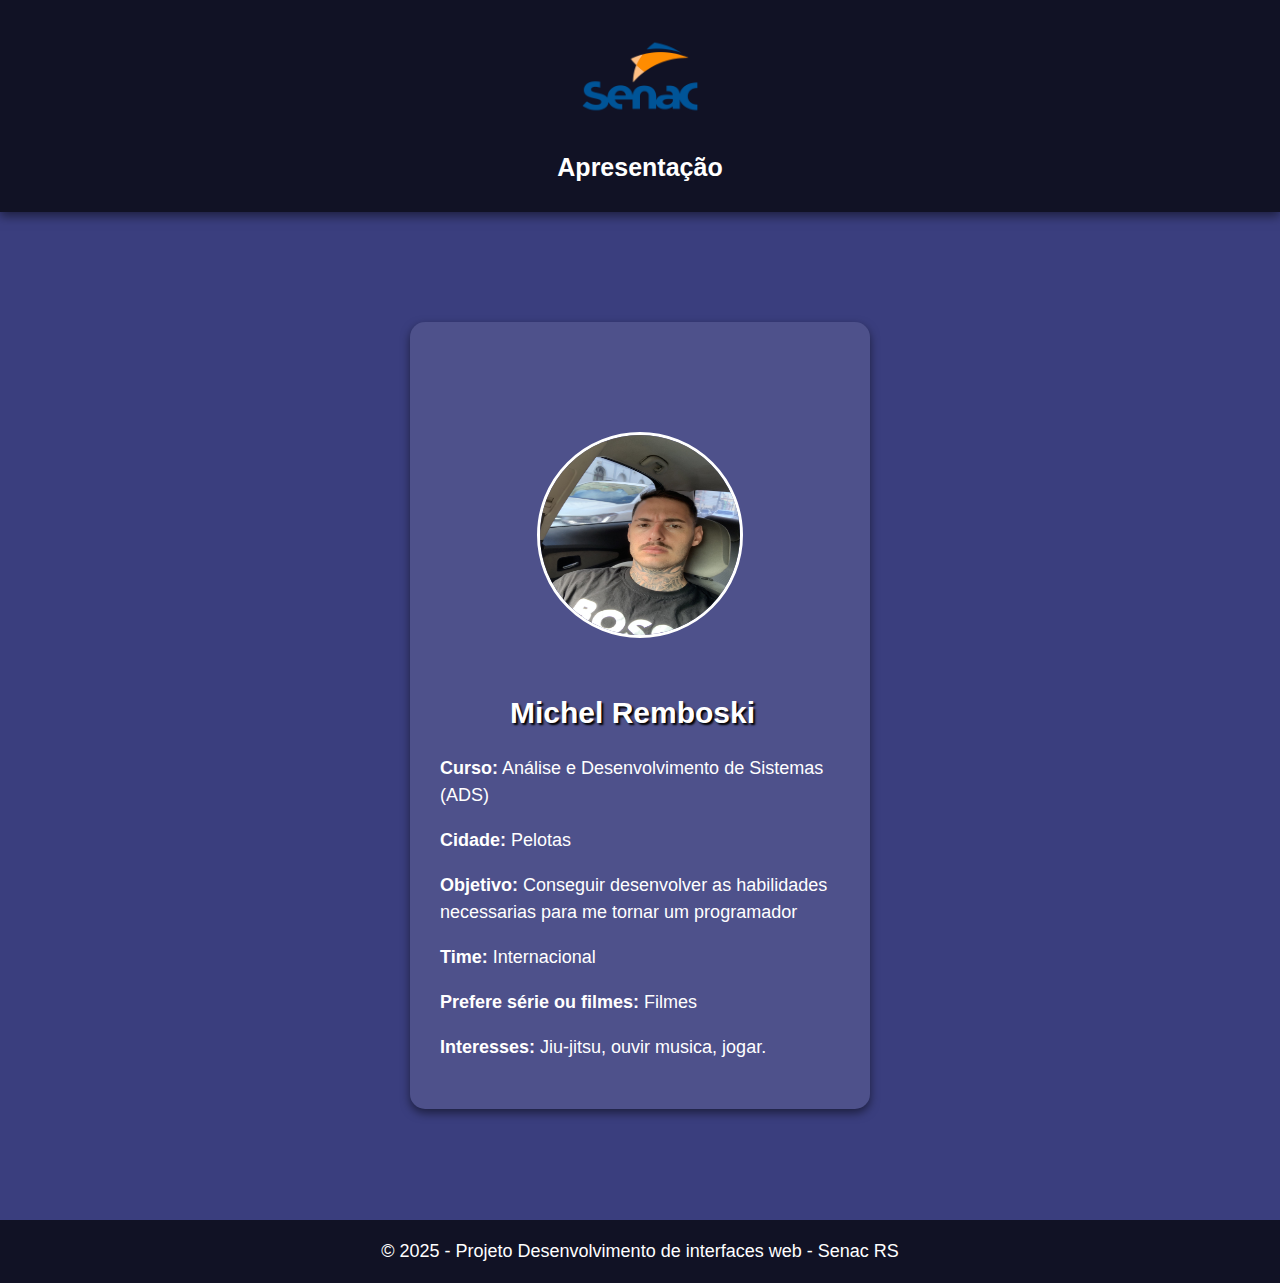
<file: index2.html>
<!DOCTYPE html>
<html lang="pt-BR">

<head>
    <meta charset="UTF-8">
    <meta name="viewport" content="width=device-width, initial-scale=1.0">
    <title>Apresentação - Michel</title>
    <link rel="stylesheet" type="text/css" href="style2.css">
</head>

<body>
    <header>
        <img src="senac.png" alt="Logo Senac RS" class="logo">
        <h1>Apresentação</h1>
    </header>
<br>
<br><br><br><br><br><br><br>
    <main>
        <section class="perfil">
            <img src="IMG_0797.jpg" alt="Foto Michel" class="foto"> <br>

            <h2>Michel Remboski</h2>
            <p><strong>Curso:</strong> Análise e Desenvolvimento de Sistemas (ADS)</p>
            <p><strong>Cidade:</strong> Pelotas</p>
            <p><strong>Objetivo:</strong> Conseguir desenvolver as habilidades necessarias para me tornar um programador</p>
            <p><strong>Time:</strong> Internacional</p>
            <p><strong>Prefere série ou filmes:</strong> Filmes</p>
            <p><strong>Interesses:</strong> Jiu-jitsu, ouvir musica, jogar.</p>
        </section>
    </main>
<br>


<br><br><br><br><br><br><br>
    <footer>
        <p>&copy; 2025 - Projeto Desenvolvimento de interfaces web - Senac RS</p>
    </footer>
</body>

</html>
</file>
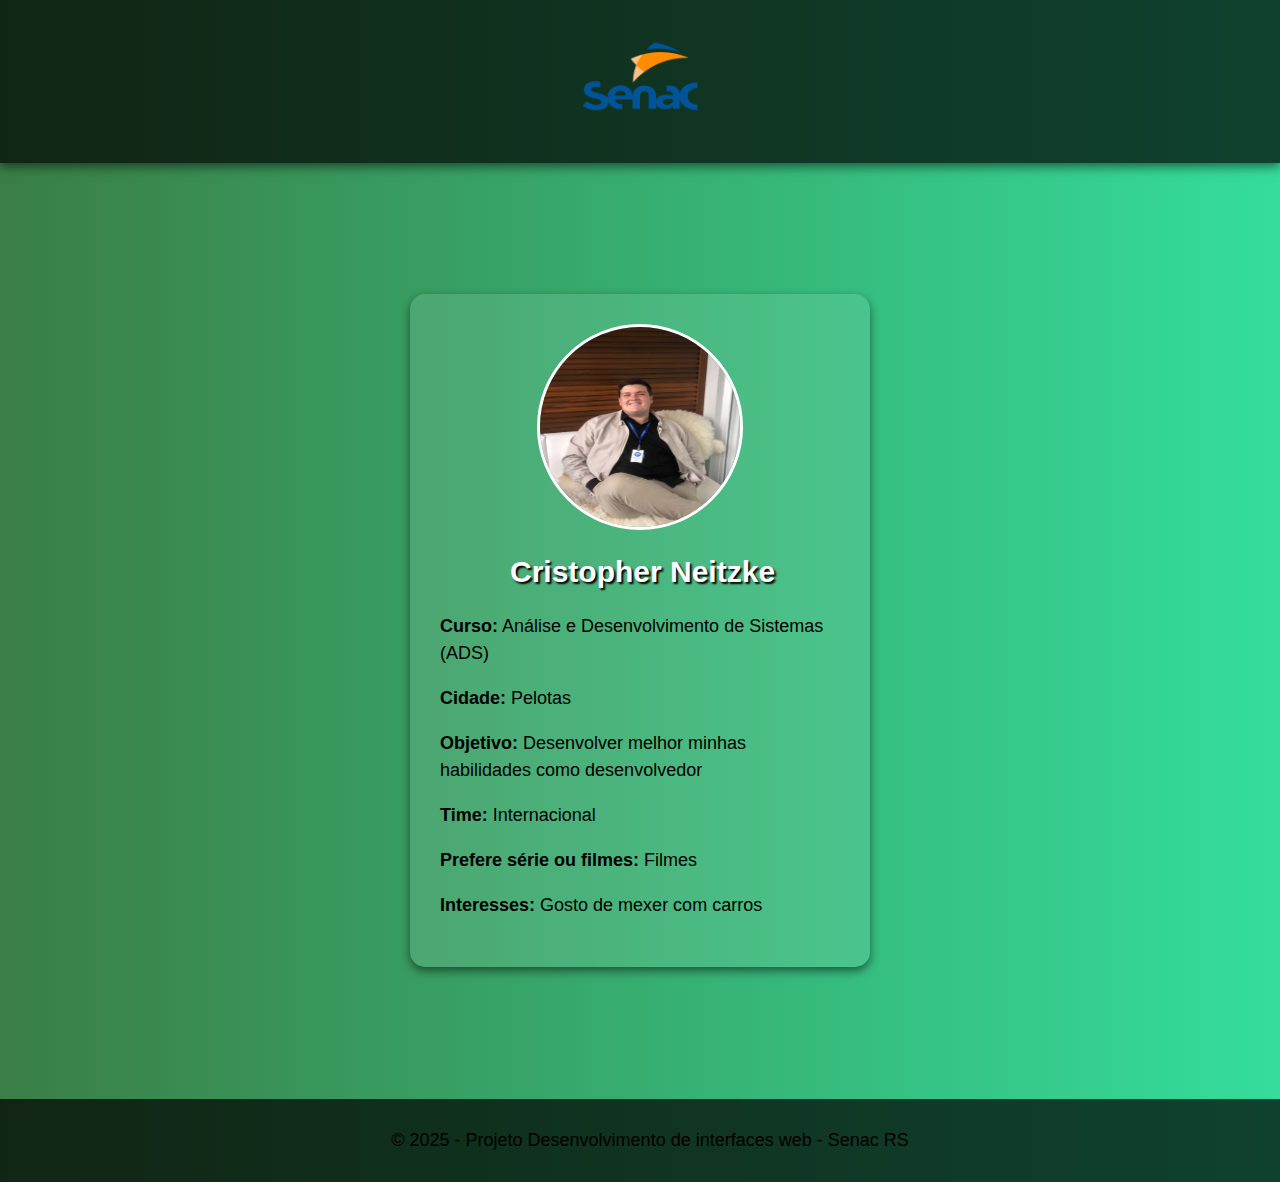
<file: index3.html>
<html lang="pt-BR">

<head>
    <meta charset="UTF-8">
    <meta name="viewport" content="width=device-width, initial-scale=1.0">
    <title>Apresentação - Cristopher</title>
    <link rel="stylesheet" type="text/css" href="style3.css">
</head>

<body>
    <header>
        <img src="senac.png" alt="Logo Senac RS" class="logo">
    </header>
<br><br><br>
<br><br><br>
    <main>
        <section class="perfil">
            <img src="cris.png" alt="Foto Cristopher" class="foto">
            <h2>Cristopher Neitzke</h2>
            <p><strong>Curso:</strong> Análise e Desenvolvimento de Sistemas (ADS)</p>
            <p><strong>Cidade:</strong> Pelotas</p>
            <p><strong>Objetivo:</strong> Desenvolver melhor minhas habilidades como desenvolvedor</p>
            <p><strong>Time:</strong> Internacional</p>
            <p><strong>Prefere série ou filmes:</strong> Filmes</p>
            <p><strong>Interesses:</strong> Gosto de mexer com carros</p>
        </section>
    </main>
<br><br><br><br><br><br>
    <footer>
        <p>&copy; 2025 - Projeto Desenvolvimento de interfaces web - Senac RS</p>
    </footer>
</body>

</html>
</file>
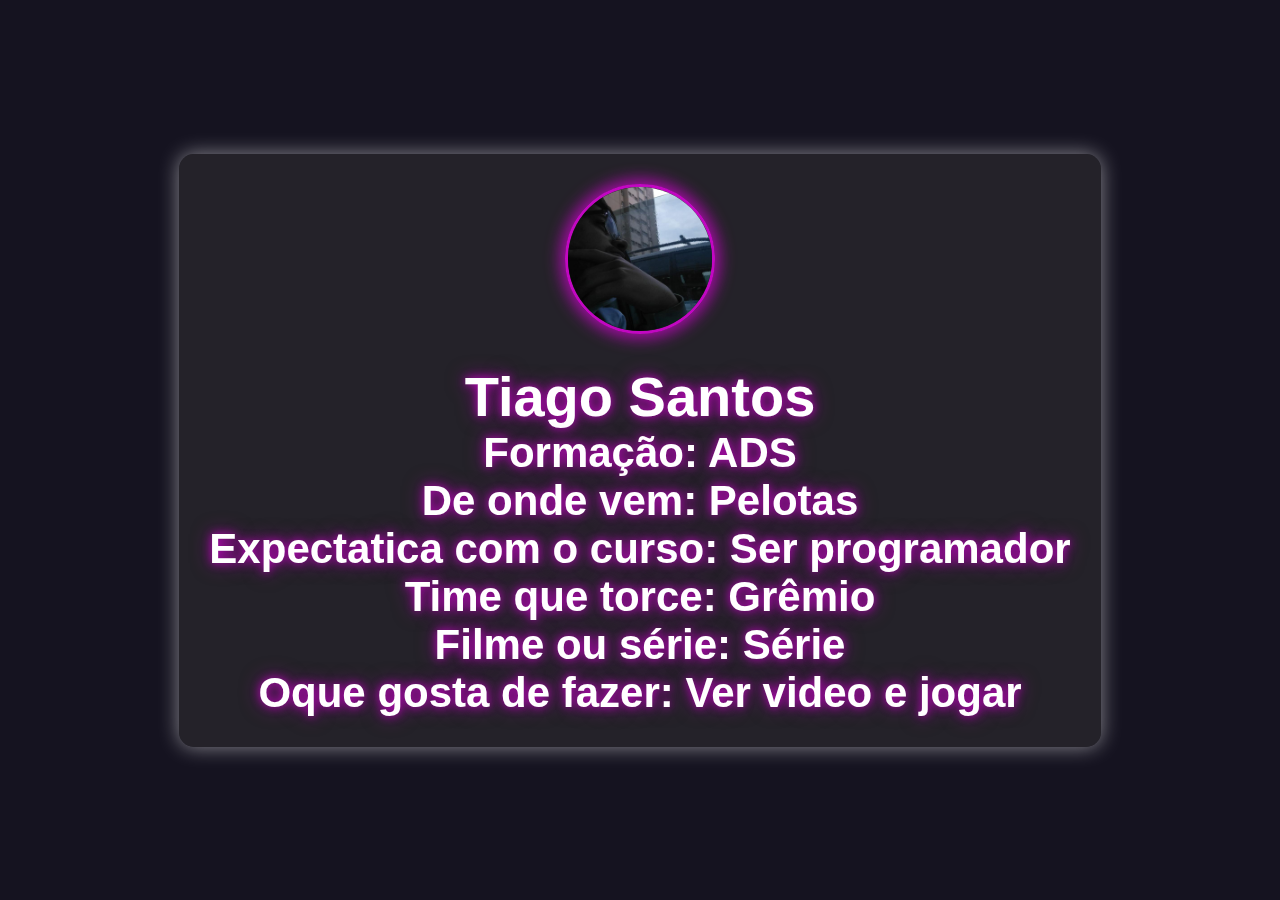
<file: tiago.html>
<!DOCTYPE html>
<html lang="pt-br">
<head>
    <meta charset="UTF-8">
    <meta name="viewport" content="width=device-width, initial-scale=1.0">
    <title>Tiago</title>
    <link rel="stylesheet" href="style1.css">
</head>
<body>
    <video autoplay muted loop id="bg-video">
        <source src="https://motionbgs.com/media/2429/ichigo-kurosaki-final-form.960x540.mp4" type="video/mp4">
       
    </video>
    
<head>

</head>

    <div class="title">
        <img src="Tiago.png" alt="">
        <div class="texto">   <h1> Tiago Santos </h1>
                <h2>  Formação: ADS <br> 
                De onde vem: Pelotas <br> 
                Expectatica com o curso: Ser programador <br> 
                Time que torce: Grêmio <br> 
                Filme ou série: Série <br> 
                Oque gosta de fazer: Ver video e jogar </h2>
        </div>
    </div>
    

</body>
</html>
</file>
<file: style2.css>
body {
  font-family: Arial, sans-serif;
  margin: 0;
  padding: 0;
  background: linear-gradient(to right, #3a3e7e, #3a3e7e);
  color: white;
  text-align: center;
}

header {
  display: flex;
  flex-direction: column;
  align-items: center;
  padding: 20px;
  background: rgba(0, 0, 0, 0.7);
  box-shadow: 0px 4px 10px rgba(0, 0, 0, 0.5);
}

.logo {
  width: 150px;
  height: auto;
  margin-bottom: 10px;
}

h1 {
  font-size: 25px;
  margin: 10px 0;
}

h2 {
  font-size: 30px;
  margin-left: 70px;
  text-shadow: #000 2px 2px 2px;
}

main {
  display: flex;
  justify-content: center;
  align-items: center;
  height: 80vh;
}

.perfil {
  background: rgba(255, 255, 255, 0.1);
  padding: 30px;
  border-radius: 15px;
  box-shadow: 0px 4px 10px rgba(0, 0, 0, 0.5);
  max-width: 400px;
  text-align: left;
}

.foto {
  width: 200px;
  height: 200px;
  border-radius: 50%;
  border: 3px solid white;
  display: block;
  margin: 0 auto 15px;
  margin-top: 20%;
}

p {
  font-size: 18px;
  line-height: 1.5;
  color: #ffffff;
}

footer {
  background: rgba(0, 0, 0, 0.7);
  padding: px;
  position: absolute;
  width: 100%;
}
</file>
<file: style3.css>
body {
  font-family: Arial, sans-serif;
  margin: 0;
  padding: 0;
  background: linear-gradient(to right, #3a7e45, #34dd9c);
  color: white;
  text-align: center;
}

header {
  display: flex;
  flex-direction: column;
  align-items: center;
  padding: 20px;
  background: rgba(0, 0, 0, 0.7);
  box-shadow: 0px 4px 10px rgba(0, 0, 0, 0.5);
}

.logo {
  width: 150px;
  height: auto;
  margin-bottom: 10px;
}

h1 {
  font-size: 25px;
  margin: 10px 0;
}

h2 {
  font-size: 30px;
  margin-left: 70px;
  text-shadow: #000 2px 2px 2px;
}

main {
  display: flex;
  justify-content: center;
  align-items: center;
  height: 80vh;
}

.perfil {
  background: rgba(255, 255, 255, 0.1);
  padding: 30px;
  border-radius: 15px;
  box-shadow: 0px 4px 10px rgba(0, 0, 0, 0.5);
  max-width: 400px;
  text-align: left;
}

.foto {
  width: 200px;
  height: 200px;
  border-radius: 50%;
  border: 3px solid white;
  display: block;
  margin: 0 auto 15px;
}

p {
  font-size: 18px;
  line-height: 1.5;
  color: #000;
}

footer {
  background: rgba(0, 0, 0, 0.7);
  padding: 10px;
  position: absolute;
  width: 100%;
}
</file>
<file: style1.css>
/* Reset básico para remover margens e garantir que tudo ocupe a tela inteira */
* {
    margin: 0;
    padding: 0;
    box-sizing: border-box;
}


#bg-video {
    position: fixed;
    top: 0;
    left: 0;
    width: 100%;
    height: 100%;
    object-fit: cover;
    z-index: -1; 
}


body {
    display: flex;
    justify-content: center;
    align-items: center;
    height: 100vh;
    font-family: Arial, Helvetica, sans-serif;
    text-align: center;
    background-color: #151320;
}

.title {
    display: flex;
    flex-direction: column; 
    align-items: center; 
    justify-content: center;
    background: rgba(51, 50, 50, 0.5); 
    padding: 30px;
    border-radius: 15px;
    box-shadow: 0px 0px 20px rgba(255, 255, 255, 0.5); 
}


img {
    width: 150px;
    height: 150px;
    border-radius: 50%; 
    border: 3px solid rgb(194, 7, 194);
    box-shadow: 0px 0px 15px 5px rgba(194, 7, 194, 0.8); 
    margin-bottom: 15px; 
    position: relative;
    z-index: 10; 
}

.texto {
    color: white;
    font-size: 28px;
    font-weight: bold;
    margin-top: 15px;
    text-shadow: 0px 0px 10px rgba(194, 7, 194, 1), 
                 0px 0px 20px rgba(150, 0, 150, 0.8);
}
</file>
